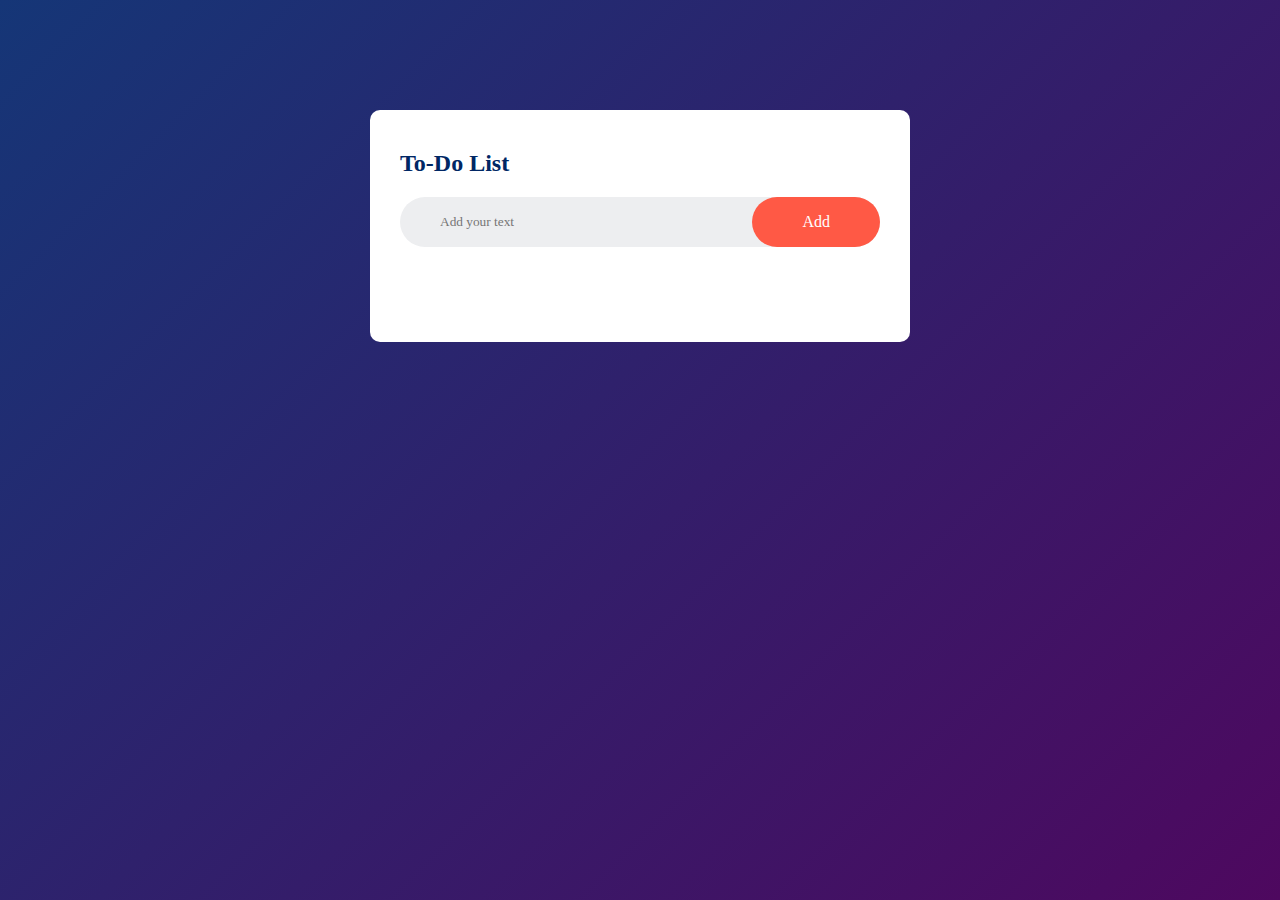
<file: Basic To-do/index.html>
<!DOCTYPE html>
<html lang="en">

<head>
    <meta charset="UTF-8">
    <meta name="viewport" content="width=device-width, initial-scale=1.0">
    <title>To-do List</title>
    <link rel="stylesheet" href="style.css">
</head>

<body>
    <div class="container">
        <div class="todo-app">
            <h2>To-Do List</h2>

            <div class="row">
                <input type="text" id="inputbox" placeholder="Add your text">
                <button onclick="addTask()">Add</button>
            </div>
            <ul id="list">
                <!-- <li class="checked">Task 1</li>
                <li>Task 2</li>
                <li>Task 3</li> -->
            </ul>
        </div>
    </div>
    <script src="scritp.js"></script>
</body>

</html>
</file>
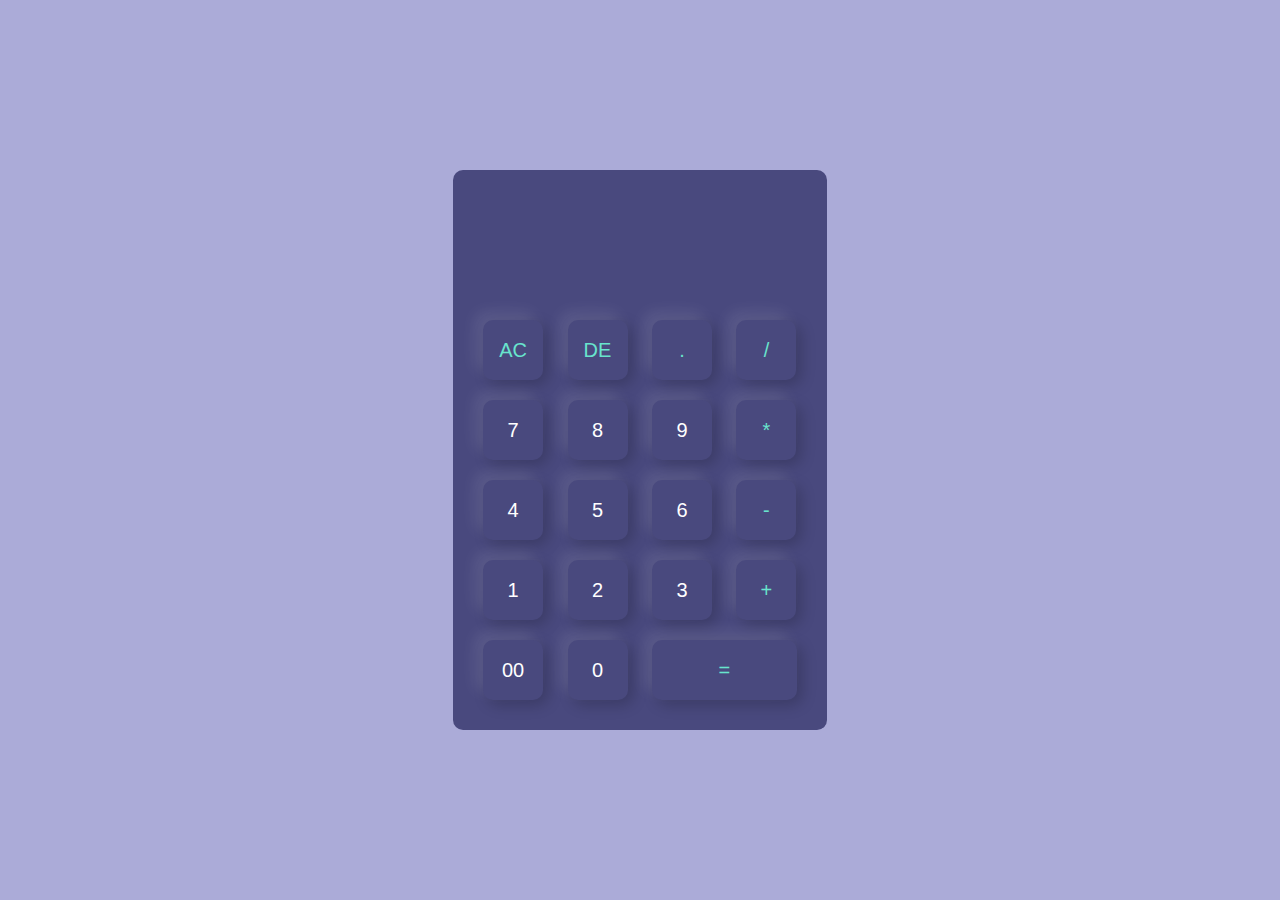
<file: Calculator/index.html>
<!DOCTYPE html>
<html lang="en">

<head>
    <meta charset="UTF-8">
    <meta name="viewport" content="width=device-width, initial-scale=1.0">
    <title>Calculator</title>
    <link rel="stylesheet" href="style.css">
</head>

<body>
    <div class="container">
        <div class="calculator">
            <form>
                <div class="display">
                    <input type="text" name="display">
                </div>
                <div>
                    <input type="button" value="AC" onclick="display.value=''" class="operator">
                    <input type="button" value="DE" onclick="display.value= display.value.toString().slice(0,-1)"
                        class="operator">
                    <input type="button" value="." onclick="display.value+='.'" class="operator">
                    <input type="button" value="/" onclick="display.value+='/'" class="operator">
                </div>
                <div>
                    <input type="button" value="7" onclick="display.value+='7'">
                    <input type="button" value="8" onclick="display.value+='8'">
                    <input type="button" value="9" onclick="display.value+='9'">
                    <input type="button" value="*" onclick="display.value+='*'" class="operator">
                </div>
                <div>
                    <input type="button" value="4" onclick="display.value+='4'">
                    <input type="button" value="5" onclick="display.value+='5'">
                    <input type="button" value="6" onclick="display.value+='6'">
                    <input type="button" value="-" onclick="display.value+='-'" class="operator">
                </div>
                <div>
                    <input type="button" value="1" onclick="display.value+='1'">
                    <input type="button" value="2" onclick="display.value+='2'">
                    <input type="button" value="3" onclick="display.value+='3'">
                    <input type="button" value="+" onclick="display.value+='+'" class="operator">
                </div>
                <div>
                    <input type="button" value="00" onclick="display.value+='00'">
                    <input type="button" value="0" onclick="display.value+='0'">
                    <input type="button" value="=" class="equal operator" onclick="display.value = eval(display.value)">
                </div>
            </form>
        </div>
    </div>
</body>

</html>
</file>
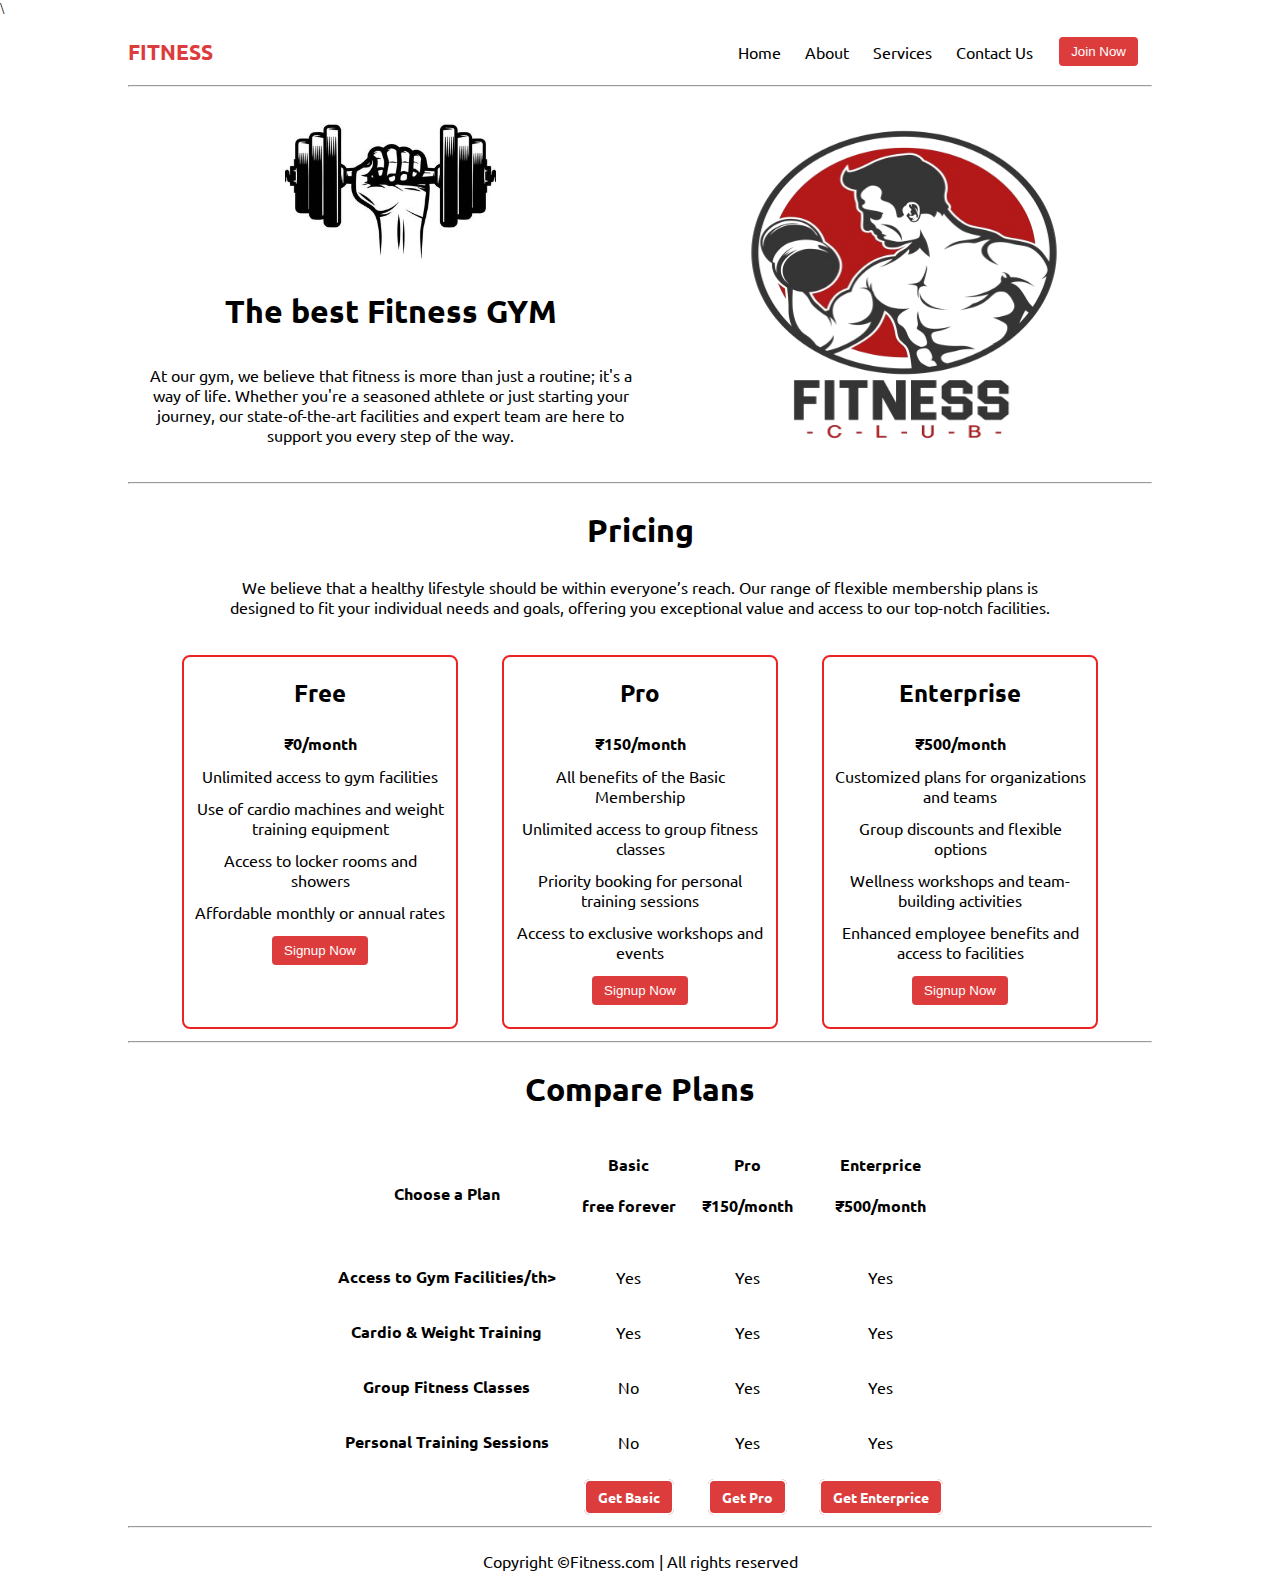
<file: Landing Page/index.html>
<!DOCTYPE html>
<html lang="en">

<head>
    <meta charset="UTF-8">
    <meta name="viewport" content="width=device-width, initial-scale=1.0">
    <title>Landing Page</title>
    <link rel="preconnect" href="https://fonts.googleapis.com">
    <link rel="preconnect" href="https://fonts.gstatic.com" crossorigin>
    <link
        href="https://fonts.googleapis.com/css2?family=Poppins:ital,wght@0,100;0,200;0,300;0,400;0,500;0,600;0,700;0,800;0,900;1,100;1,200;1,300;1,400;1,500;1,600;1,700;1,800;1,900&family=Roboto:ital,wght@0,100;0,300;0,400;0,500;0,700;0,900;1,100;1,300;1,400;1,500;1,700;1,900&family=Ubuntu:ital,wght@0,300;0,400;0,500;0,700;1,300;1,400;1,500;1,700&display=swap"
        rel="stylesheet">
    <link rel="stylesheet" href="style.css">
    <link rel="stylesheet" href="utilis.css">\
    <style>
    </style>
</head>

<body class="overflow-x-hidden">
    <div class=" container mx-auto ">
        <header>
            <nav class=" flex justify-between">
                <div class="Logo font-bold flex items-center text-blue">FITNESS</div>
                <ul class="navbar flex items-center">
                    <li>Home</li>
                    <li>About</li>
                    <li>Services</li>
                    <li>Contact Us</li>
                    <li><button class="btn">Join Now</button></li>
                </ul>
            </nav>
            <hr>
        </header>
        <main class="min-h-screen ">
            <section class="section1">
                <div class="flex">
                    <div class="left flex flex-col justify-center px2">
                        <div class="text-center">
                            <img class="dimg" src="dumbbell.jpg" alt="">
                        </div>
                        <h1 class="my1 text-center">The best Fitness GYM</h1>
                        <p class="text-center">At our gym, we believe that fitness is more than just a routine;
                            it's a way of
                            life. Whether you're a seasoned athlete or just starting your journey, our state-of-the-art
                            facilities and expert team are here to support you every step of the way.</p>
                    </div>
                    <div class="right flex justify-right">
                        <img src="Gym.png" class="image" alt="">
                    </div>
                </div>
            </section>
            <hr>
            <section class="section2">
                <h1 class="text-center my2">Pricing</h1>
                <p class="my2">We believe that a healthy lifestyle should be within everyone’s reach. Our range of
                    flexible membership plans is designed to fit your individual needs and goals, offering you
                    exceptional value and access to our top-notch facilities.
                </p>
                <div class="boxes flex justify-center">
                    <div class="box">
                        <h2>Free</h2>
                        <ul>
                            <li class="highlighted">₹0/month</li>
                            <li>Unlimited access to gym facilities</li>
                            <li> Use of cardio machines and weight training equipment</li>
                            <li>Access to locker rooms and showers</li>
                            <li>Affordable monthly or annual rates</li>
                            <li><button class="btn">Signup Now</button></li>
                        </ul>
                    </div>
                    <div class="box">
                        <h2>Pro</h2>
                        <ul>
                            <li class="highlighted">₹150/month</li>
                            <li>All benefits of the Basic Membership


                            </li>
                            <li> Unlimited access to group fitness classes</li>
                            <li> Priority booking for personal training sessions</li>
                            <li> Access to exclusive workshops and events</li>
                            <li><button class="btn">Signup Now</button></li>
                        </ul>
                    </div>
                    <div class="box">
                        <h2>Enterprise</h2>
                        <ul>
                            <li class="highlighted">₹500/month</li>
                            <li>Customized plans for organizations and teams


                            </li>
                            <li> Group discounts and flexible options</li>
                            <li> Wellness workshops and team-building activities</li>
                            <li> Enhanced employee benefits and access to facilities</li>
                            <li><button class="btn">Signup Now</button></li>
                        </ul>
                    </div>
                </div>
            </section>
            <hr>
            <section>
                <h1 class="text-center my2">Compare Plans</h1>
                <div class="container flex section3">
                    <table class="table table-lg table-borderless bg-white">
                        <thead class="border-bottom">
                            <tr class="text-center">
                                <th scope="col" class="text-left">
                                    <div class="mb-5">
                                        <div class="h4 font-weight-bold">Choose a Plan</div>
                                </th>
                                <th scope="col" class="text-center text-nowrap">
                                    <div class="h4 font-weight-bold mb-0">Basic</div>
                                    <p class="font-weight-normal text-muted">free forever</p>
                                </th>
                                <th scope="col" class="text-center text-nowrap">
                                    <div class="h4 font-weight-bold mb-0">Pro</div>
                                    <p class="font-weight-normal text-muted">₹150/month</p>
                                </th>
                                <th scope="col" class="text-center text-nowrap">
                                    <div class="h4 font-weight-bold mb-0">Enterprice</div>
                                    <p class="font-weight-normal text-muted">₹500/month</p>
                                </th>
                            </tr>
                        </thead>
                        <tbody>
                            <tr>
                                <th class="font-weight-normal" scope="row">Access to Gym Facilities/th>
                                <td class="text-center">Yes</td>
                                <td class="text-center">Yes</td>
                                <td class="text-center">Yes</td>
                            </tr>
                            <tr>
                                <th class="font-weight-normal" scope="row">Cardio & Weight Training</th>
                                <td class="text-center">Yes</td>
                                <td class="text-center">Yes</td>
                                <td class="text-center">Yes</td>
                            </tr>

                            <tr>
                                <th class="font-weight-normal" scope="row">Group Fitness Classes

                                </th>
                                <td class="text-center">No</td>
                                <td class="text-center">Yes</td>
                                <td class="text-center">Yes</td>
                            </tr>

                            <tr>
                                <th class="font-weight-normal" scope="row">Personal Training Sessions

                                </th>
                                <td class="text-center">No</td>
                                <td class="text-center">Yes</td>
                                <td class="text-center">Yes</td>
                            </tr>


                            <tr class="text-center bg-white">
                                <th scope="col"></th>
                                <th scope="col" class="text-center text-nowrap">
                                    <a href="javascript:;" class="btn btn-white btn-sm waves-effect mt-3"
                                        role="button">Get
                                        Basic</a>
                                </th>
                                <th scope="col" class="text-center text-nowrap">
                                    <a href="javascript:;" class="btn btn-white btn-sm waves-effect mt-3"
                                        role="button">Get
                                        Pro</a>
                                </th>
                                <th scope="col" class="text-center text-nowrap">
                                    <a href="javascript:;" class="btn btn-white btn-sm waves-effect mt-3"
                                        role="button">Get
                                        Enterprice</a>
                                </th>
                            </tr>
                        </tbody>
                    </table>
                </div>
            </section>
            <hr>
        </main>
        <footer>
            Copyright &copy;Fitness.com | All rights reserved
        </footer>
    </div>

</body>

</html>
</file>
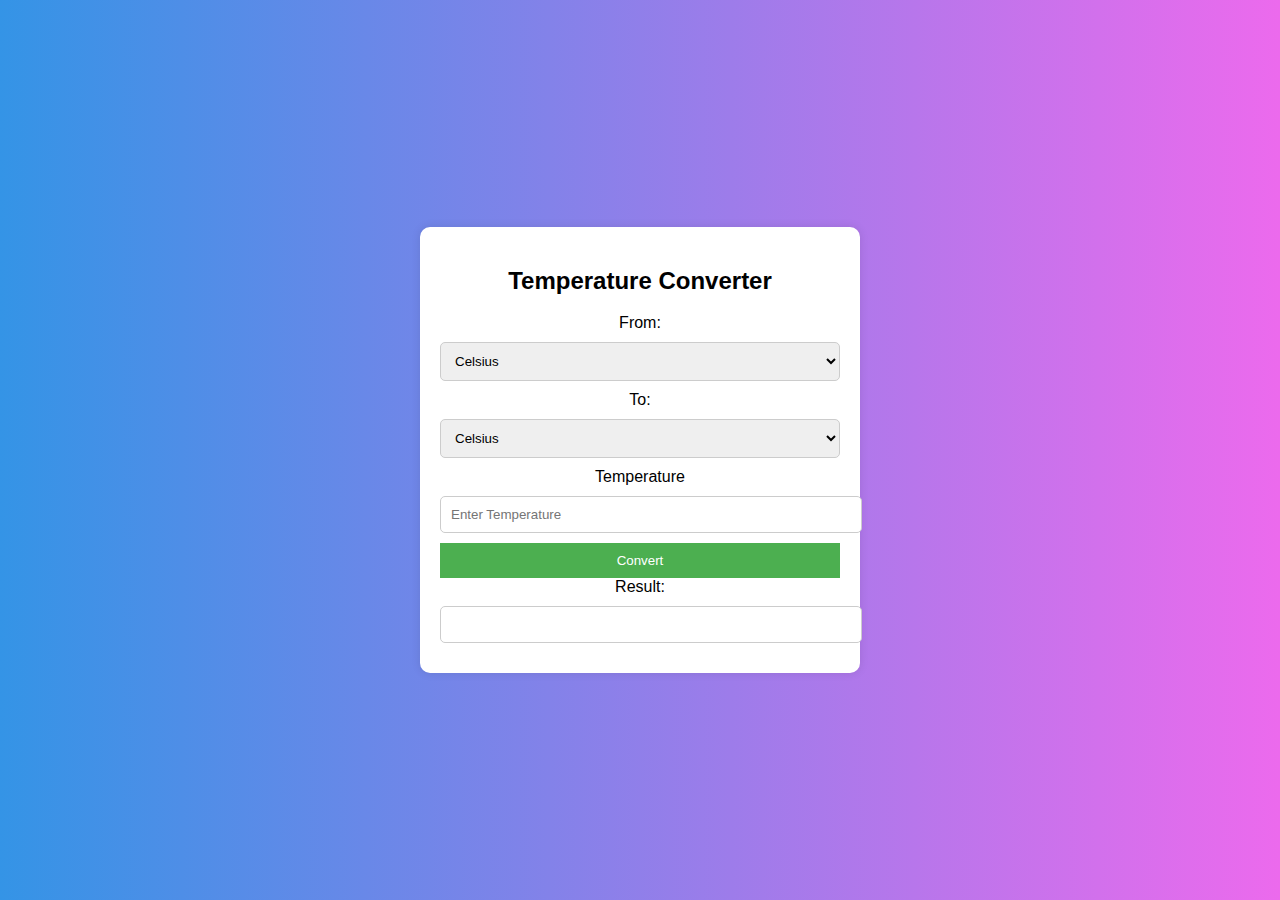
<file: Temperature Converter/index.html>
<!DOCTYPE html>
<html lang="en">

<head>
    <meta charset="UTF-8">
    <meta name="viewport" content="width=device-width, initial-scale=1.0">
    <title>Temperature Converter</title>
    <style>
        body {
            font-family: Arial, Helvetica, sans-serif;
            display: flex;
            align-items: center;
            justify-content: center;
            height: 100vh;
            margin: 0;
            background: linear-gradient(to right, #3494e6, #ec6aed);
        }

        .converter {
            text-align: center;
            max-width: 400px;
            margin: auto;
            padding: 20px;
            background-color: #fff;
            border-radius: 10px;
            box-shadow: 0 0 10px rgba(0, 0, 0, 0.1)
        }

        select,
        input {
            width: 100%;
            padding: 10px;
            margin: 10px 0;
            border: 1px solid #ccc;
            border-radius: 5px;
            outline: none;
        }

        button {
            background-color: #4CAF50;
            color: white;
            padding: 10px;
            border: none;
            width: 100%;
            cursor: pointer;
        }

        button:hover {
            background-color: #4ca030;
        }

        #result {
            width: 100%;
            padding: 10px;
            margin-top: 10px;
            border: 1px solid #ccc;
            border-radius: 5px;
            outline: none;
            font-weight: bold;
            color: #333;
        }

        @media screen and (max-width:500px) {
            .converter {
                width: 90%;
            }
        }

        @keyframes fadeIn {
            from {
                opacity: 0;
            }

            to {
                opacity: 1;
            }

            h2 {
                color: #333;
                animation: fadeIn 1s ease-in-out;
            }
        }
    </style>
</head>

<body>
    <div class="converter">
        <h2>Temperature Converter</h2>
        <label for="fromUnit">From:</label>
        <select id="fromUnit">
            <option value="C">Celsius</option>
            <option value="F">Fahrenheit</option>
            <option value="K">Kelvin</option>
        </select>
        <label for="toUnit">To:</label>
        <select id="toUnit">
            <option value="C">Celsius</option>
            <option value="F">Fahrenheit</option>
            <option value="K">Kelvin</option>
        </select>
        <label for="Temperature">Temperature</label>
        <input type="number" id="Temperature" placeholder="Enter Temperature">
        <button onclick="convert()">Convert</button>

        <label for="result">Result:</label>
        <input type="text" id="result" readonly>
    </div>
    <script>

        function convert() {
            let fromUnit = document.getElementById('fromUnit').value;
            let toUnit = document.getElementById('toUnit').value;
            var Temperature = parseFloat(document.getElementById('Temperature').value);
            var converttedValue;
            var resultUnit;
            switch (fromUnit) {
                case 'C':
                    if (toUnit === 'F') {
                        converttedValue = (Temperature * 9 / 5) + 32;
                        resultUnit = 'F';
                    }
                    else if (toUnit === 'K') {
                        converttedValue = Temperature + 273.15;
                        resultUnit = 'K';
                    }
                    else {
                        converttedValue = Temperature;
                        resultUnit = 'C';
                    }
                    break;
                case 'F':
                    if (toUnit === 'C') {
                        converttedValue = (Temperature - 32) * 5 / 9;
                        resultUnit = 'C';
                    }
                    else if (toUnit === 'K') {
                        converttedValue = (Temperature - 32) * 5 / 9 + 273.15;
                        resultUnit = 'K';
                    }
                    else {
                        converttedValue = Temperature;
                        resultUnit = 'F';
                    }
                    break;
                case 'K':
                    if (toUnit === 'C') {
                        converttedValue = (Temperature - 273.15) * 9 / 5 + 32;
                        resultUnit = 'C';
                    }
                    else if (toUnit === 'F') {
                        converttedValue = Temperature + 273.15;
                        resultUnit = 'F';
                    }
                    else {
                        converttedValue = Temperature;
                        resultUnit = 'K';
                    }
                    break;
            }
            document.getElementById('result').value = converttedValue.toFixed(2) + ' ' + resultUnit;
        }

    </script>
</body>

</html>
</file>
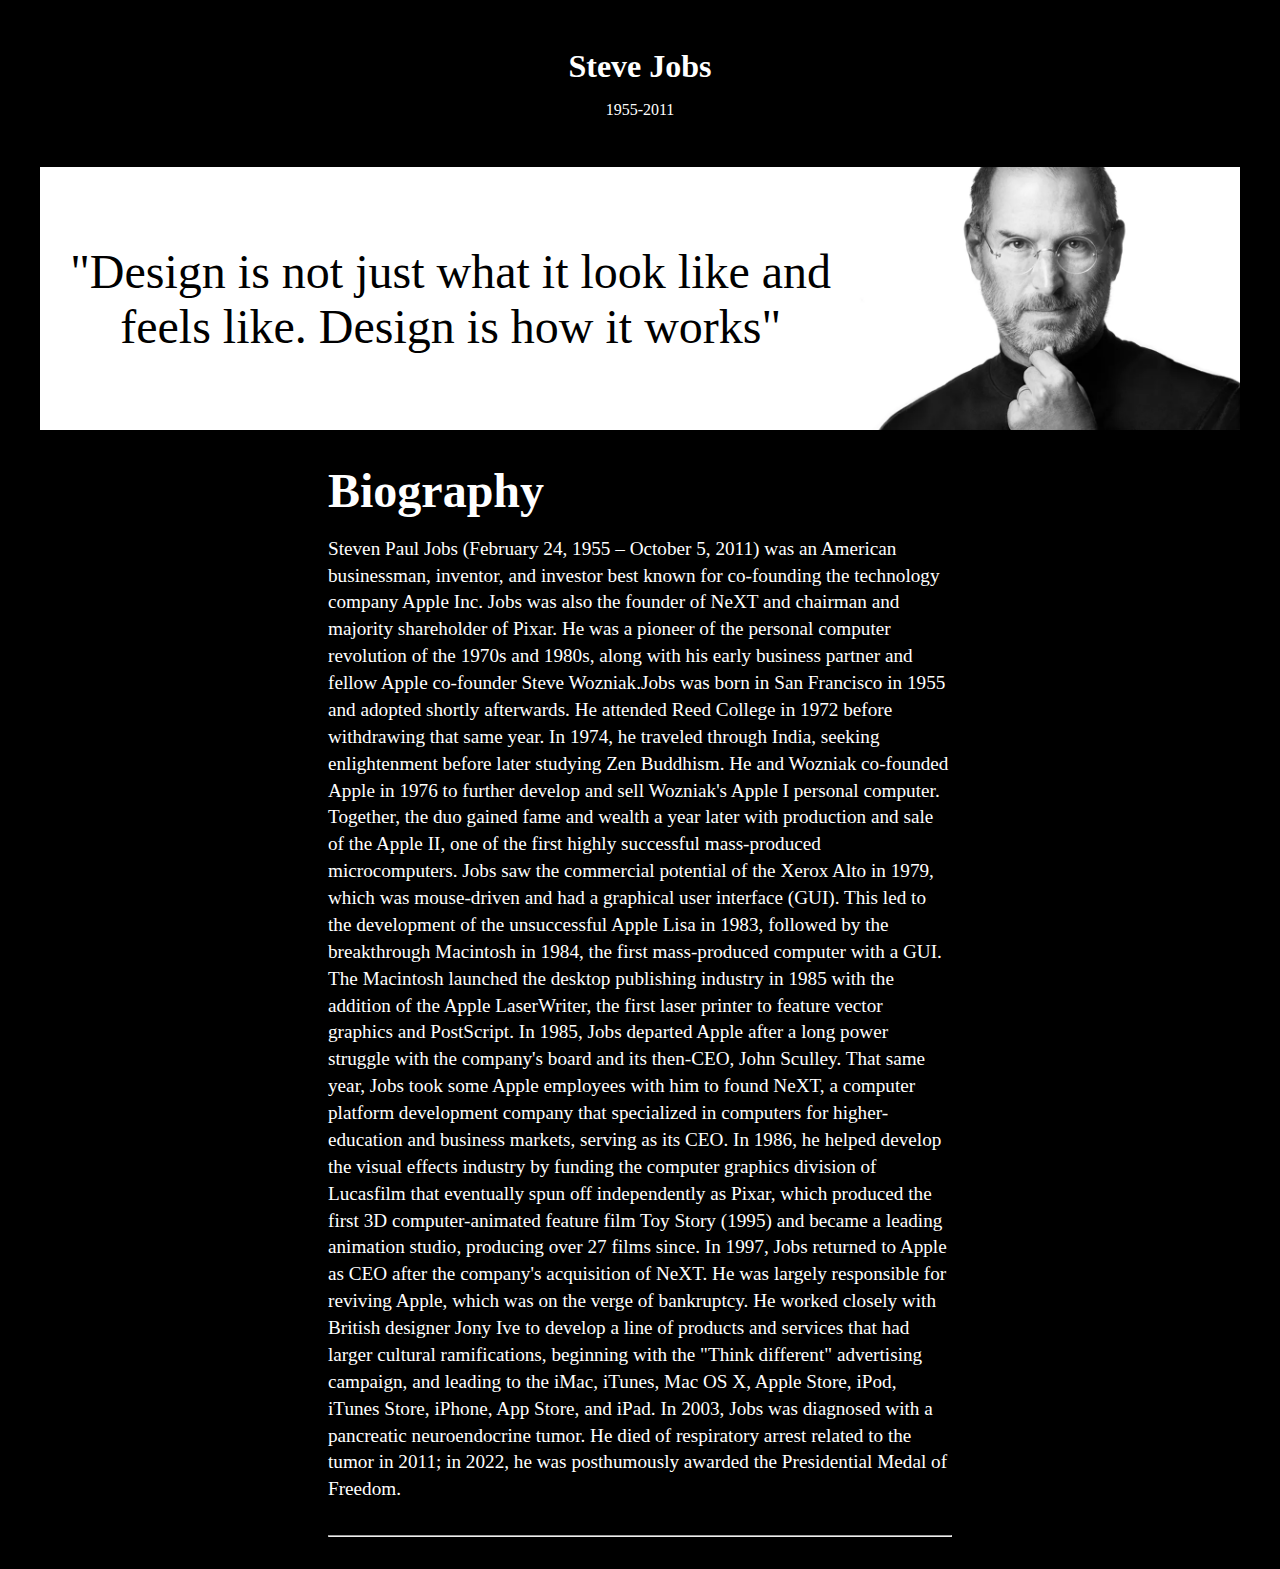
<file: Tribute Page/index.html>
<!DOCTYPE html>
<html lang="en">

<head>
    <meta charset="UTF-8">
    <meta name="viewport" content="width=device-width, initial-scale=1.0">
    <title>Tribute Page</title>
    <link rel="stylesheet" href="style.css">
</head>


<body>
    <header class="header">
        <h1 class="title">Steve Jobs</h1>
        <p class="description">1955-2011</p>
    </header>
    <section class="Tribute">
        <blockquote>"Design is not just what it look like and feels like. Design is how it works"
        </blockquote>
        <img src="Steve_Jobs.jpg" alt="Steve Jobs Image">

    </section>
    <section class="bio">
        <h2>Biography</h2>
        <p>Steven Paul Jobs (February 24, 1955 – October 5, 2011) was an American businessman, inventor, and investor
            best known for co-founding the technology company Apple Inc. Jobs was also the founder of NeXT and chairman
            and majority shareholder of Pixar. He was a pioneer of the personal computer revolution of the 1970s and
            1980s, along with his early business partner and fellow Apple co-founder Steve Wozniak.Jobs was born in San
            Francisco in 1955 and adopted shortly afterwards. He attended Reed College in 1972 before withdrawing that
            same year. In 1974, he traveled through India, seeking enlightenment before later studying Zen Buddhism. He
            and Wozniak co-founded Apple in 1976 to further develop and sell Wozniak's Apple I personal computer.
            Together, the duo gained fame and wealth a year later with production and sale of the Apple II, one of the
            first highly successful mass-produced microcomputers. Jobs saw the commercial potential of the Xerox Alto in
            1979, which was mouse-driven and had a graphical user interface (GUI). This led to the development of the
            unsuccessful Apple Lisa in 1983, followed by the breakthrough Macintosh in 1984, the first mass-produced
            computer with a GUI. The Macintosh launched the desktop publishing industry in 1985 with the addition of the
            Apple LaserWriter, the first laser printer to feature vector graphics and PostScript.

            In 1985, Jobs departed Apple after a long power struggle with the company's board and its then-CEO, John
            Sculley. That same year, Jobs took some Apple employees with him to found NeXT, a computer platform
            development company that specialized in computers for higher-education and business markets, serving as its
            CEO. In 1986, he helped develop the visual effects industry by funding the computer graphics division of
            Lucasfilm that eventually spun off independently as Pixar, which produced the first 3D computer-animated
            feature film Toy Story (1995) and became a leading animation studio, producing over 27 films since.

            In 1997, Jobs returned to Apple as CEO after the company's acquisition of NeXT. He was largely responsible
            for reviving Apple, which was on the verge of bankruptcy. He worked closely with British designer Jony Ive
            to develop a line of products and services that had larger cultural ramifications, beginning with the "Think
            different" advertising campaign, and leading to the iMac, iTunes, Mac OS X, Apple Store, iPod, iTunes Store,
            iPhone, App Store, and iPad. In 2003, Jobs was diagnosed with a pancreatic neuroendocrine tumor. He died of
            respiratory arrest related to the tumor in 2011; in 2022, he was posthumously awarded the Presidential Medal
            of Freedom.</p>
        <hr>
    </section>
</body>

</html>
</file>
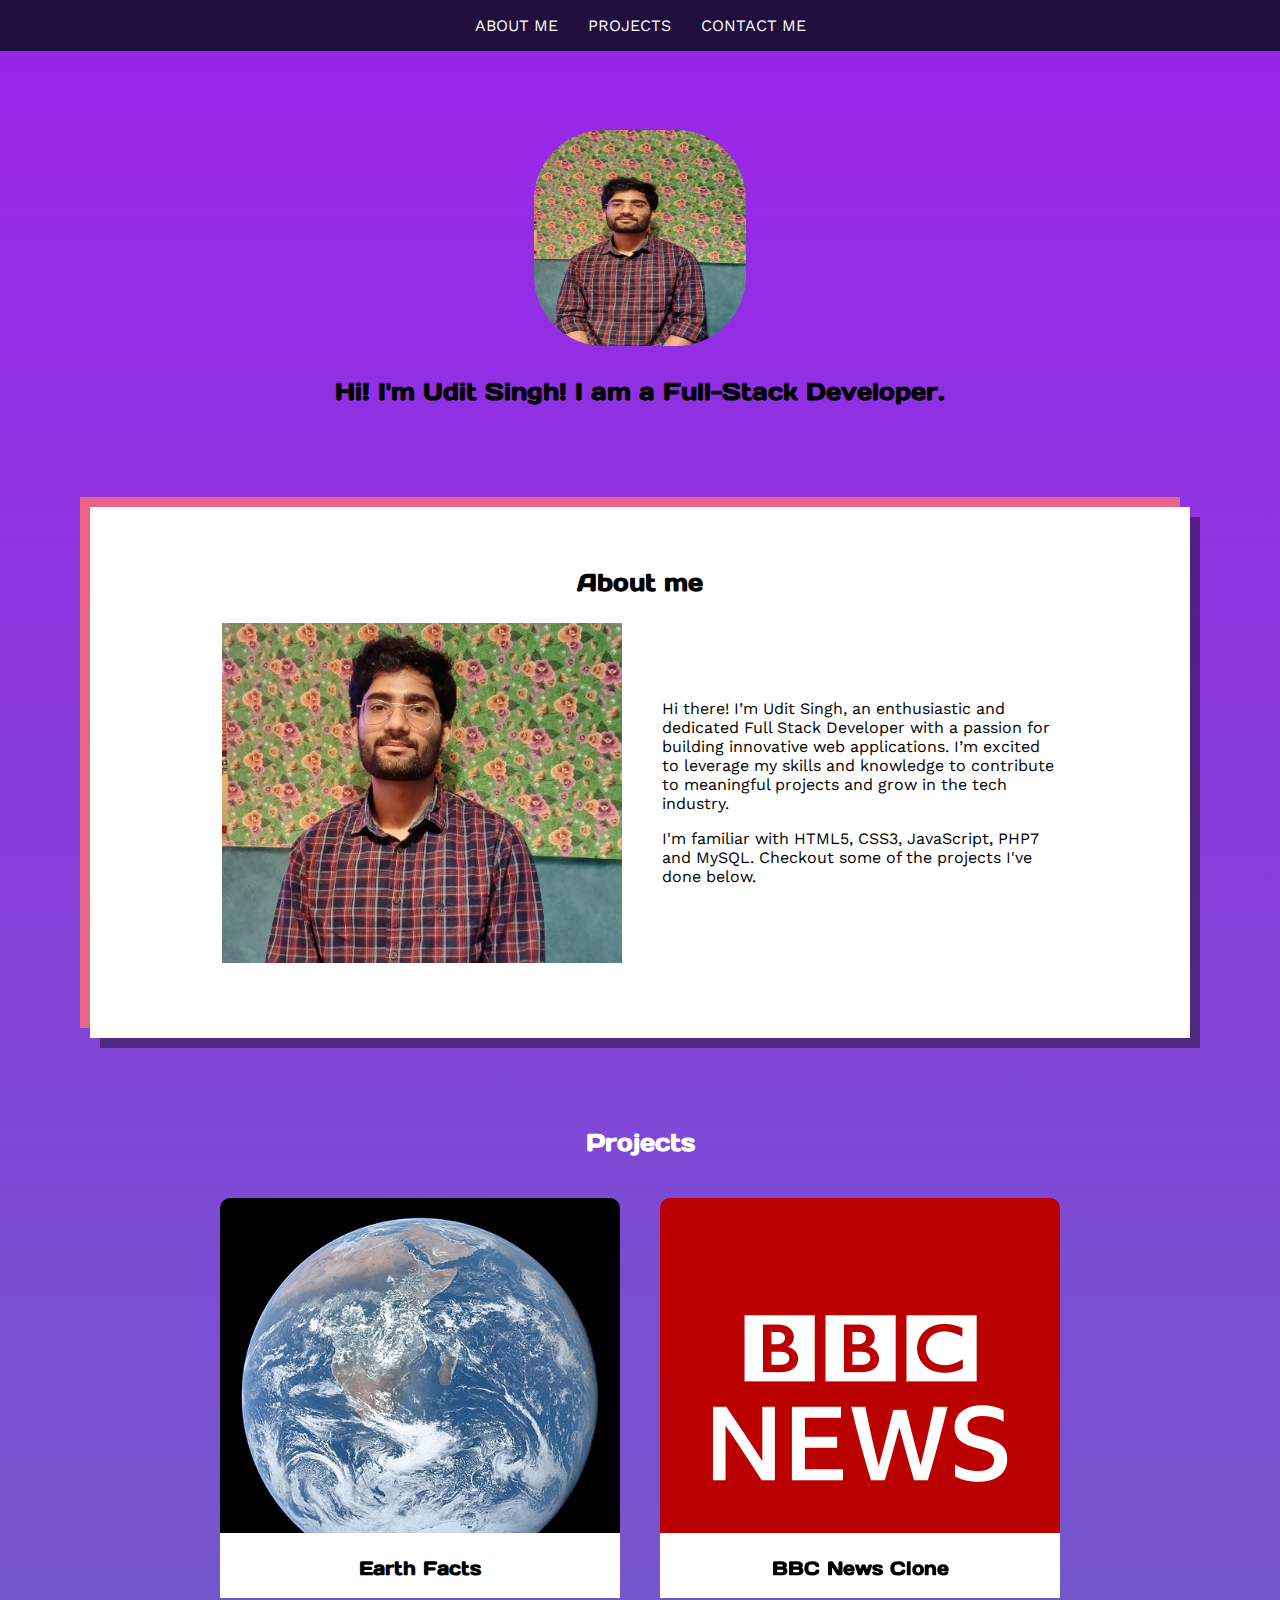
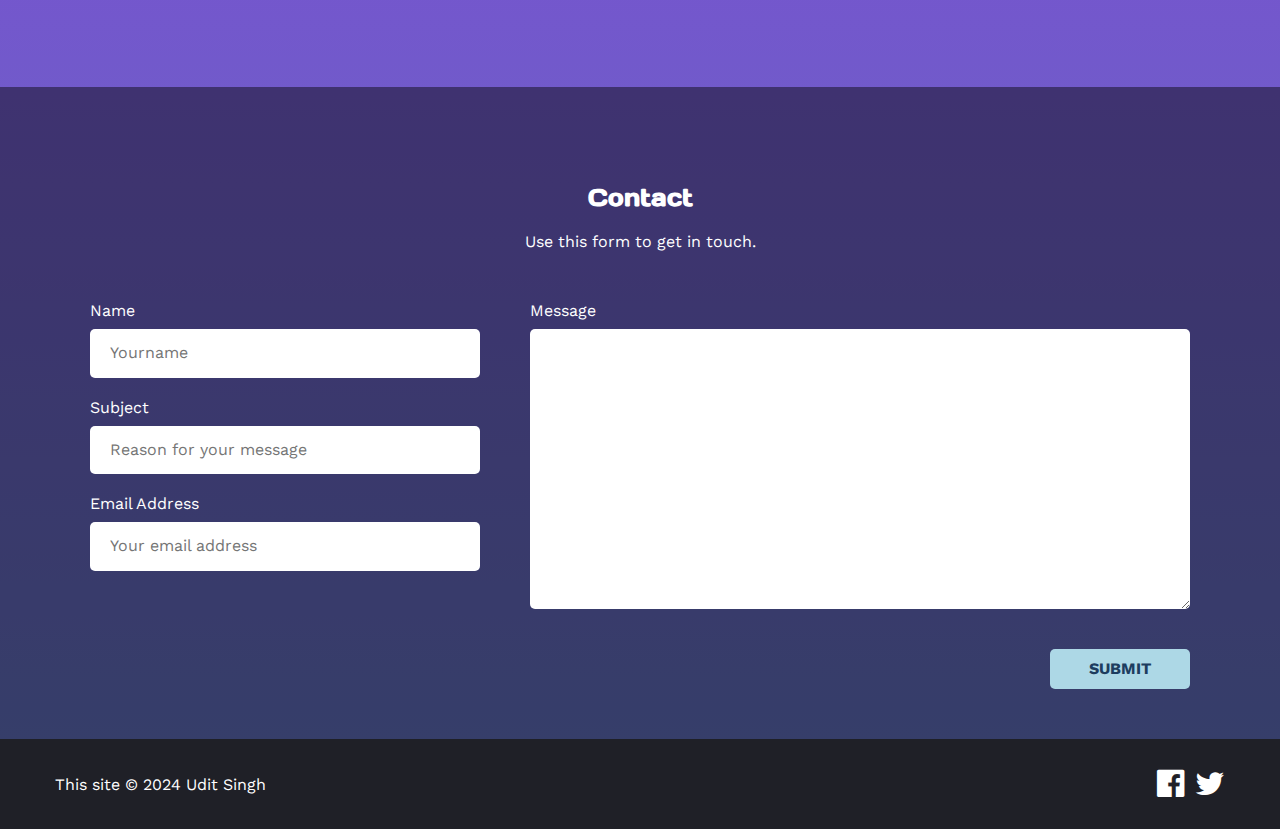
<file: Portfolio/portfolio.html>
<!DOCTYPE html>
<html lang="en">

<head>
    <meta charset="UTF-8">
    <meta http-equiv="X-UA-Compatible" content="IE=edge">
    <meta name="viewport" content="width=device-width, initial-scale=1.0">
    <title>Portfolio Site</title>

    <link href="normalize.css" rel="stylesheet">

    <link href="https://fonts.googleapis.com/css2?family=Days+One&family=Work+Sans&display=swap" rel="stylesheet">
    <link rel="stylesheet" href="https://cdnjs.cloudflare.com/ajax/libs/font-awesome/4.7.0/css/font-awesome.min.css">
    <link rel="stylesheet" type="text/css" href="portfolio.css">


</head>

<body>

    <nav>
        <ul>
            <li><a href="#aboutme">About Me</a></li>
            <li><a href="#projects">Projects</a></li>
            <li><a href="#contactme">Contact Me</a></li>

        </ul>
    </nav>

    <section class="hero">
        <div class="container">
            <img src="images/img.jpg">
            <h1>Hi! I'm Udit Singh! I am a Full-Stack Developer.</h1>
        </div>
    </section>

    <section id="aboutme" class="aboutme">
        <h2>About me</h2>
        <div class="aboutme-section">
            <div class="img">
                <div class="aboutme-image"></div>
            </div>
            <div class="aboutme-text">
                <p>Hi there! I’m Udit Singh, an enthusiastic and dedicated Full Stack Developer with a passion for
                    building innovative web applications. I’m excited to leverage my skills and knowledge to contribute
                    to meaningful projects and grow in the tech industry.</p>
                <p>I'm familiar with HTML5, CSS3, JavaScript, PHP7 and MySQL. Checkout some of the projects I've done
                    below.</p>

            </div>
        </div>
    </section>

    <section id="projects">
        <div class="project">
            <h2>Projects</h2>
            <div class="projects">

                <div class="earth-project">
                    <div class="text">
                        <h3 class="project-name">Earth Facts</h3>
                        <div class="content">
                            <p>A HTML project about some facts about the earth.</p>
                        </div>

                        <a class="button" href="" target="_bank">View Project</a>
                    </div>

                </div>

                <div class="bbc-project">
                    <div class="text">
                        <h3 class="project-name">BBC News Clone</h3>
                        <div class="content">
                            <p>This project is a clone of the BBC news website.</p>
                        </div>

                        <a class="button" href="" target="_bank">View Project</a>
                    </div>

                </div>



            </div>
        </div>
    </section>

    <section id="contactme" class="contact">
        <h2>Contact</h2>
        <p>Use this form to get in touch.</p>

        <form class="contact-form">

            <div class="contact-details">

                <label for="name">Name</label>
                <input type="text" id="yourname" placeholder="Yourname">

                <label for="subject">Subject</label>
                <input type="text" id="subject" placeholder="Reason for your message">

                <label for="email">Email Address</label>
                <input type="email" id="email" placeholder="Your email address">

            </div>


            <div class="message">
                <label for="msg">Message</label>
                <textarea id="msg" rows="15"></textarea>
                <button type="submit">Submit</button>
            </div>

        </form>

    </section>

    <footer>
        <div class="container">
            <div class="copyright">
                This site &copy; 2024 Udit Singh
            </div>
            <div class="social-media">

                <a href=""><i class="fa fa-facebook-official"></i></a>

                <a href=""><i class="fa fa-twitter"></i></a>

            </div>

        </div>

    </footer>

</body>

</html>
</file>
<file: Basic To-do/style.css>
* {
  margin: 0;
  padding: 0;
  font-family: "Times New Roman", Times, serif;
  box-sizing: border-box;
}

.container {
  width: 100%;
  min-height: 100vh;
  background: linear-gradient(135deg, #153677, #4e085f);
  padding: 10px;
}
.todo-app {
  width: 100%;
  max-width: 540px;
  background: #fff;
  margin: 100px auto 20px;
  padding: 40px 30px 70px;
  border-radius: 10px;
}
.todo-app h2 {
  color: #002765;
  display: flex;
  align-items: center;
  margin-bottom: 20px;
}
.row {
  display: flex;
  align-items: center;
  justify-content: space-between;
  background: #edeef0;
  border-radius: 30px;
  padding-left: 30px;
  margin-bottom: 25px;
}
input {
  flex: 1;
  border: none;
  outline: none;
  background: transparent;
  padding: 10px;
  font-weight: 14px;
}

button {
  border: none;
  outline: none;
  padding: 16px 50px;
  background: #ff5945;
  color: #fff;
  font-size: 16px;
  cursor: pointer;
  border-radius: 40px;
}
ul li {
  list-style: none;
  font-style: 17px;
  padding: 12px 8px 12px 50px;
  user-select: none;
  cursor: pointer;
  position: relative;
}
ul li::before {
  content: "";
  position: absolute;
  height: 28px;
  width: 28px;
  border-radius: 50%;
  background-image: url(images/unchecked.png);
  background-size: cover;
  background-position: center;
  top: 12px;
  left: 8px;
}
ul li.checked {
  color: #555;
  text-decoration: line-through;
}

ul li.checked::before {
  background-image: url(images/checked.png);
}

ul li span {
  position: absolute;
  right: 0;
  top: 5px;
  width: 40px;
  height: 40px;
  font-size: 22px;
  color: #555;
  line-height: 40px;
  text-align: center;
  border-radius: 50%;
}

ul li span:hover {
  background: #edeef0;
}
</file>
<file: Calculator/style.css>
* {
  margin: 0;
  padding: 0;
  font-family: "Poppins", sans-serif;
  box-sizing: border-box;
}

.container {
  width: 100%;
  height: 100vh;
  background: rgb(171, 171, 216);
  display: flex;
  align-items: center;
  justify-content: center;
}
.calculator {
  background: rgb(73, 73, 126);
  padding: 20px;
  border-radius: 10px;
}
.calculator form input {
  border: 0;
  outline: 0;
  width: 60px;
  height: 60px;
  border-radius: 10px;
  box-shadow: -8px -8px 15px rgba(255, 255, 255, 0.1),
    5px 5px 15px rgba(0, 0, 0, 0.2);
  background: transparent;
  font-size: 20px;
  color: #fff;
  cursor: pointer;
  margin: 10px;
}

form .display {
  display: flex;
  justify-content: flex-end;
  margin: 20px 0;
}
form .display input {
  text-align: right;
  flex: 1;
  font-size: 45px;
  box-shadow: none;
}
form input.equal {
  width: 145px;
}

form input.operator {
  color: #68e4cd;
}
</file>
<file: Landing Page/style.css>
* {
  margin: 0;
  padding: 0;
}
.container {
  max-width: 80vw;
  font-family: "Ubuntu", sans-serif;
}
.navbar li {
  list-style: none;
  margin: 0 12px;
}

.navbar {
  display: flex;
  height: 67px;
}

.left {
  width: 50%;
  padding: 1px 0;
}
.right {
  width: 50%;
}

.section1 {
  max-height: 100vh;
}
.section1 h1 {
  font-size: 2rem;
}

.Logo {
  font-size: 1.3rem;
}

.dimg {
  width: 211px;
}
.section2 h1 {
  font-size: 2rem;
}
.section2 {
  padding-left: 63px;
  padding-right: 63px;
}
.box {
  margin: 12px 22px;
  min-width: 20vw;
  border: 2px solid rgb(236, 35, 35);
  text-align: center;
  padding: 8px;
  border-radius: 8px;
}
.box ul {
  list-style-type: none;
}
.box ul li {
  margin: 12px 2px;
}
.highlighted {
  font-size: 1rem;
  font-weight: bolder;
}
.box h2 {
  font-size: 1.5rem;
  padding: 12px 0;
}
.section2 p {
  padding: 0 2vw;
  text-align: center;
}
p {
  padding-top: 20px;
}
.hw-18 {
  height: 18px !important;
  min-width: 18px !important;
  width: 18px !important;
}
.rounded-circle {
  border-radius: 50% !important;
}
.border {
  border: 1px solid #cbd5e1 !important;
}
.badge-light {
  color: #101729;
  background-color: #f1f4f9;
}
.mt-3,
.my-3 {
  margin-top: 1rem !important;
}
.btn-group-sm > .btn,
.btn-sm {
  padding: 0.7rem 1.55rem;
  font-size: 0.875rem;
  line-height: 1.5;
  border-radius: 0.25rem;
  text-decoration: none;
}
p {
  margin-top: 0;
  margin-bottom: 1rem;
}
.table.table-lg td,
.table.table-lg th {
  padding: 1rem 0.75rem;
}
.table.table-lg td,
.table.table-lg th {
  padding: 1rem 0.75rem;
}
.table-borderless tbody + tbody,
.table-borderless td,
.table-borderless th,
.table-borderless thead th {
  border: 0;
}

footer {
  padding: 23px;
  text-align: center;
}
</file>
<file: Landing Page/utilis.css>
.min-h-screen {
  min-height: 100vh;
}

.bg-red {
  background-color: red;
}

.mx-auto {
  margin-left: auto;
  margin-right: auto;
}

.flex {
  display: flex;
}

.items-center {
  align-items: center;
}

.justify-between {
  justify-content: space-between;
}

.font-bold {
  font-weight: bolder;
}
.flex-col {
  flex-direction: column;
}
.justify-center {
  justify-content: center;
}

.my1 {
  margin-top: 13px;
  margin-bottom: 13px;
}
.my2 {
  margin-top: 26px;
  margin-bottom: 26px;
}
.px2 {
  padding-left: 13px;
  padding-right: 13px;
}

.text-blue {
  color: rgb(220, 60, 60);
}

.btn {
  padding: 7px 12px;
  border: 2px solid white;
  color: white;
  border-radius: 6px;
  background-color: rgb(220, 60, 60);
  cursor: pointer;
}
.overflow-x-hidden {
  overflow-x: hidden;
}

.image {
  height: 395px;
  width: 496px;
}

.justify-right {
  justify-content: flex-end;
}

.text-center {
  text-align: center;
}

.section3 {
  justify-content: center;
}
</file>
<file: Tribute Page/style.css>
* {
  margin: 0;
  padding: 0;
  box-sizing: border-box;
}
body {
  font-family: "Times New Roman", Times, serif;
  color: white;
  background-color: black;
}
.container {
  max-width: 90rem;
  margin: 2rem auto;
  padding: 0px 2rem;
}
.header {
  padding: 2rem;
  margin: 1rem 0px;
  text-align: center;
}
.header > .title {
  margin-bottom: 1rem;
}
.Tribute {
  display: grid;
  grid-template-columns: 2fr 1fr;
  max-width: 78rem;
  margin: 0px 40px;
  background: white;
  color: black;
  align-items: center;
  padding: 0px 0px 0px 1rem;
}

.Tribute blockquote {
  text-align: center;
  font-size: 3rem;
}
.Tribute img {
  max-width: 100%;
}

.bio {
  margin: 2rem auto;
  padding: 0px 0.5rem;
  max-width: 40rem;
}
.bio > h2 {
  margin-bottom: 1rem;
  font-size: 3rem;
  line-height: 1.2;
}
.bio > p {
  font-size: 1.2rem;
  line-height: 1.4;
}
.bio > hr {
  margin-top: 2rem;
}
</file>
<file: Portfolio/portfolio.css>
body {
  background-image: linear-gradient(to top, #5f72bd 0%, #9b23ea 100%);
  font-family: "Work Sans", sans-serif;
}

a {
  text-decoration: none;
}

h1,
h2,
h3 {
  font-family: "Days One", sans-serif;
}

nav {
  display: flex;
  background-color: #200e3d;
  justify-content: center;
  position: fixed;
  width: 100%;
  z-index: 1;
}

nav ul {
  display: flex;
  align-items: center;
  padding: 0 10%;
  list-style: none;
}

nav ul li a {
  font-size: 16px;
  padding: 0 15px;
  color: white;
  transition: 0.2s;
  text-transform: uppercase;
}

nav ul li a:hover {
  transition: 0.2s;
  color: #52c5ff;
}

.container {
  position: relative;
  width: 100%;
  max-width: 1200px;
  margin: 0 auto;
  padding: 0 15px;
}

.hero {
  padding-top: 130px;
}

.hero img {
  border-style: none;
  border-radius: 70px;
  margin: 0 auto;
  max-width: 440px;
  display: block;
  width: 212px;
  height: 216px;
}

h1 {
  color: black;
  text-align: center;
  font-size: 24px;
  margin: 30px 0px 100px;
}

.aboutme {
  width: 90%;
  max-width: 1100px;
  height: auto;
  background-color: white;
  text-align: center;
  padding: 40px 50px 70px;
  margin: 0 auto;
  box-shadow: 10px 10px 0px rgb(0 0 0 / 40%),
    -10px -10px 0px rgb(255 114 114 / 80%);
}

.aboutme-section {
  padding: 5px;
  display: flex;
  align-items: center;
  justify-content: center;
  flex-flow: wrap;
}

.aboutme-image {
  height: 450px;
  width: 400px;
  background-image: url("images/img.jpg");
  background-size: cover;
  background-position: center;
  height: 340px;
}

.aboutme-text {
  height: auto;
  width: 40%;
  margin-left: 40px;
  text-align: left;
}

#projects {
  padding: 5px;
  margin: 5%;
  width: 90%;
  height: auto;
  text-align: center;
}

.projects {
  display: flex;
  align-items: center;
  justify-content: center;
  flex-flow: wrap;
}

#projects h2 {
  color: white;
}

.earth-project {
  width: 400px;
  height: 400px;
  background: white;
  position: relative;
  border-radius: 10px;
  background-image: url("images/earth.jpeg");
  margin: 20px;
  background-size: cover;
  background-position: center;
}

.bbc-project {
  width: 400px;
  height: 400px;
  background: white;
  position: relative;
  border-radius: 10px;
  background-image: url("images/bbcnews.png");
  margin: 20px;
  background-size: cover;
  background-position: center;
}

.text {
  position: absolute;
  height: 65px;
  width: 100%;
  left: 0;
  bottom: 0;
  z-index: 2;
  background-color: white;
  overflow: hidden;
  transition: 0.2s;
  padding: 20px;
}

.text:hover {
  height: 175px;
  transition: 0.3s;
}

.text h3 {
  margin-top: 3px;
}

.content {
  color: black;
}

.button {
  border: 5px solid lightblue;
  border-radius: 10px;
  width: 160px;
  margin-bottom: 100px;
  margin-left: 10px;
}

.contact {
  width: 100%;
  height: auto;
  padding: 75px 0 50px 0;
  text-align: center;
  background-color: rgba(3, 3, 3, 45%);
}

.contact p {
  margin-bottom: 50px;
}

.contact h2,
.contact p {
  color: white;
}

.contact-form {
  max-width: 800px;
  display: flex;
  text-align: left;
  max-width: 1100px;
  margin: 0 auto;
  color: white;
}

.contact-form label {
  display: block;
  margin-bottom: 9px;
}

.message {
  display: flex;
  flex-direction: column;
  width: 60%;
}

.message textarea {
  border-radius: 5px;
  border: 0px;
}

.contact-details {
  flex: 1;
  margin-right: 50px;
}

.contact-details input {
  width: 100%;
  border-radius: 5px;
  border: 0px;
  padding: 15px 20px;
  margin-bottom: 20px;
}

.message button {
  color: #1d3d5f;
  border: 0;
  border-radius: 5px;
  background: lightblue;
  width: 140px;
  height: 40px;
  margin-top: 40px;
  margin-left: auto;
  text-transform: uppercase;
  font-weight: bold;
  cursor: pointer;
  transition: 0.3s;
}

.message button:hover {
  background: black;
  color: white;
  transition: 0.2s;
}

footer {
  height: 90px;
  background-color: #1f2027;
}

footer .container {
  display: flex;
  align-items: center;
  height: 100%;
}

.social-media {
  font-size: 200%;
  width: auto;
  margin-left: auto;
}

.social-media a i {
  color: white;
  transition: 0.2s;
}

.social-media a i:hover {
  color: lightblue;
  transition: 0.2;
}

.copyright {
  color: white;
}
</file>
